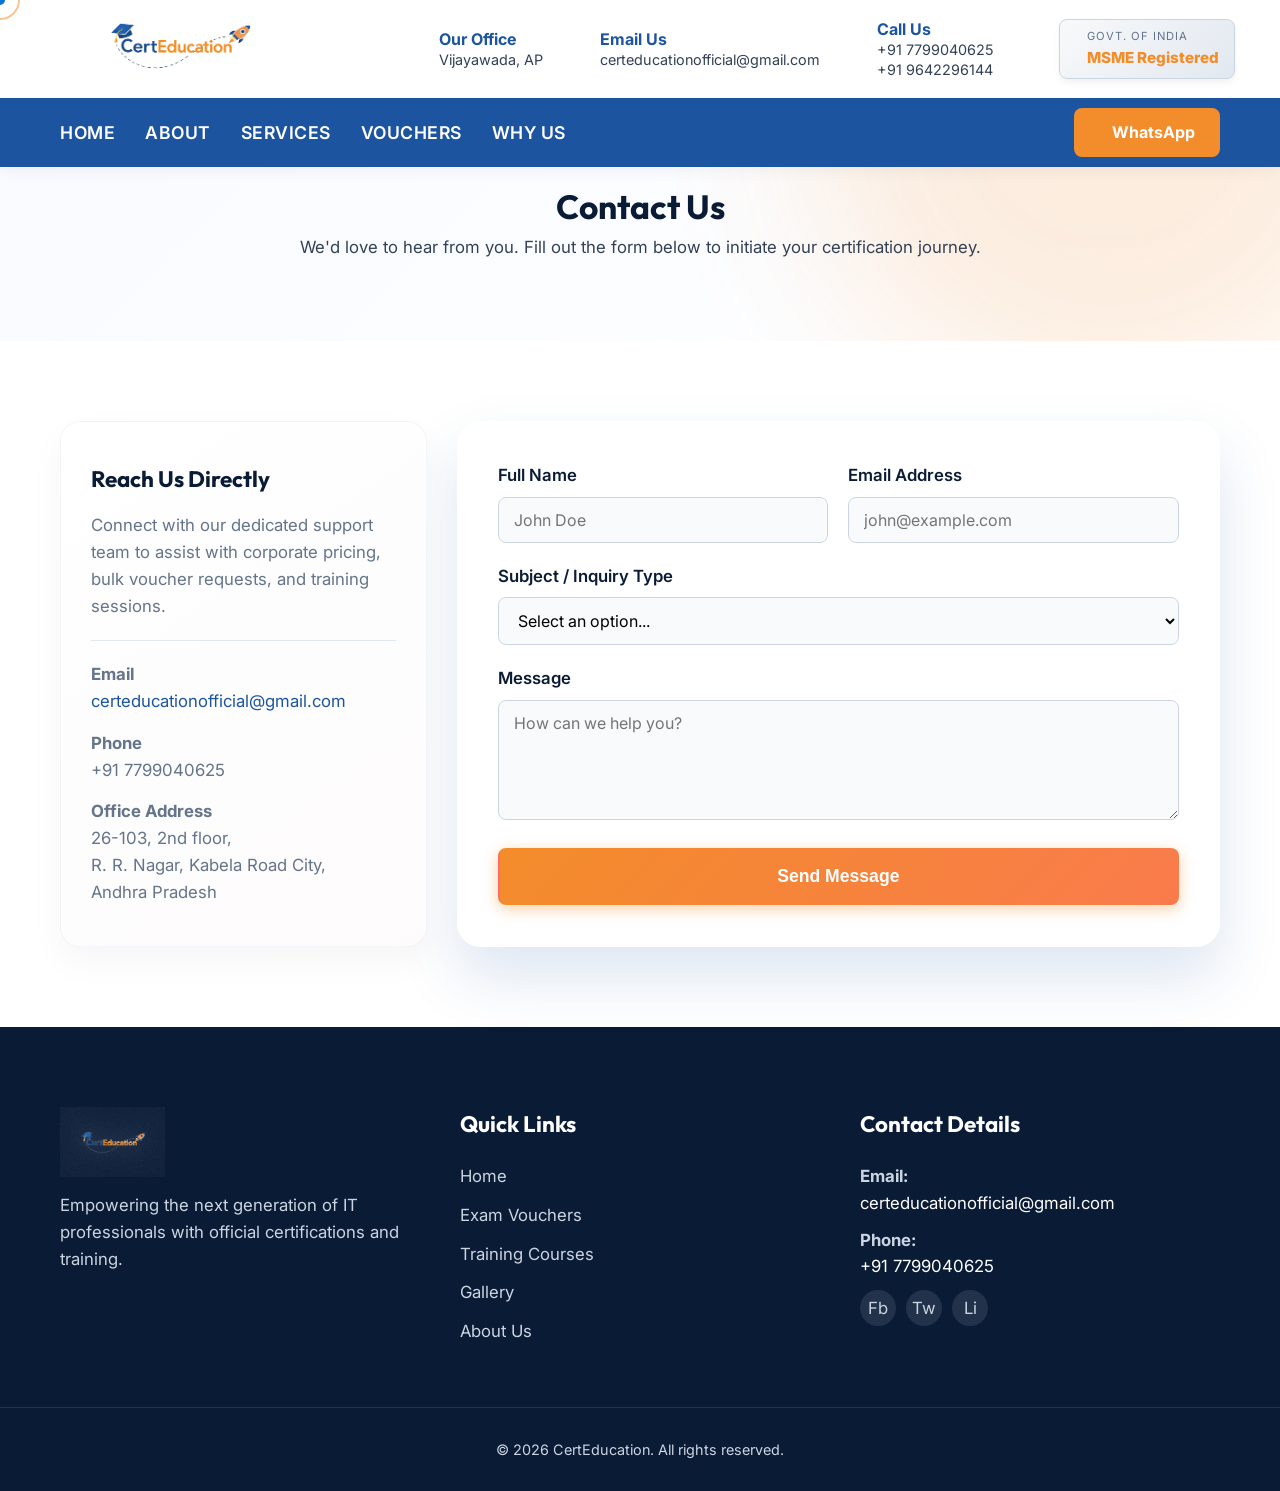
<file: contact.html>
<!DOCTYPE html>
<html lang="en">
<head>
    <meta charset="UTF-8">
    <meta name="viewport" content="width=device-width, initial-scale=1.0">
    <title>Contact Us | CERTEDUCATION</title>
    <link rel="preconnect" href="https://fonts.googleapis.com">
    <link rel="preconnect" href="https://fonts.gstatic.com" crossorigin>
    <link href="https://fonts.googleapis.com/css2?family=Inter:wght@300;400;600;800&family=Outfit:wght@400;700&display=swap" rel="stylesheet">
    <link rel="stylesheet" href="css/styles.css?v=4">
    <style>
        .form-group { margin-bottom: 20px; text-align: left; }
        .form-group label { display: block; margin-bottom: 8px; font-weight: 600; color: var(--dark-blue); }
        .form-control { width: 100%; padding: 12px 15px; border-radius: 8px; border: 1px solid #cbd5e1; background: #f8fafc; font-family: 'Inter', sans-serif; font-size: 1rem; }
        .form-control:focus { outline: none; border-color: var(--secondary-orange); box-shadow: 0 0 0 3px rgba(243, 140, 42, 0.2); }
        textarea.form-control { resize: vertical; min-height: 120px; }
    </style>
    <link rel="icon" type="image/png" href="assets/company_logo.png">
</head>
<body>
    <div class="preloader"><div class="loader-content"><span class="loader-circle"></span><h2>CERTEDUCATION</h2></div></div>
    <div class="scroll-progress"></div>
    <div class="cursor-dot"></div>
    <div class="cursor-outline"></div>

    <header class="main-header">
    <div class="top-bar container">
        <div class="top-bar-logo">
            <a href="index.html"><img src="assets/company_logo.png" alt="CertEducation Logo" class="brand-logo"></a>
        </div>
        <div class="top-bar-info">
            <div class="info-item">
                <i class="fas fa-map-marker-alt icon-orange"></i>
                <div class="info-text">
                    <strong>Our Office</strong>
                    <span>Vijayawada, AP</span>
                </div>
            </div>
            <div class="info-item">
                <i class="fas fa-envelope icon-orange"></i>
                <div class="info-text">
                    <strong>Email Us</strong>
                    <span>certeducationofficial@gmail.com</span>
                </div>
            </div>
            <div class="info-item">
                <i class="fas fa-phone-alt icon-orange"></i>
                <div class="info-text">
                    <strong>Call Us</strong>
                    <span>+91 7799040625<br>+91 9642296144</span>
                </div>
            </div>
            <div class="info-item msme-badge">
                <div class="msme-icon"><i class="fas fa-shield-alt"></i></div>
                <div class="msme-text">
                    <span class="msme-title">Govt. of India</span>
                    <span class="msme-bold">MSME Registered</span>
                </div>
            </div>
        </div>
    </div>
    <nav class="navbar theme-bg">
        <div class="container nav-content">
            <ul class="nav-links">
                <li><a href="index.html#home">Home</a></li>
                <li><a href="index.html#about">About</a></li>
                <li><a href="index.html#services">Services</a></li>
                <li><a href="vouchers.html">Vouchers</a></li>
                <li><a href="index.html#features">Why Us</a></li>
            </ul>
            <a href="https://wa.me/919642296144" class="btn whatsapp-nav-btn magnetic-btn" target="_blank">
                <i class="fab fa-whatsapp" style="font-size: 1.2rem; margin-right: 5px;"></i> WhatsApp
            </a>
            <div class="mobile-menu-btn">
                <span class="bar" style="background-color: var(--white);"></span>
                <span class="bar" style="background-color: var(--white);"></span>
                <span class="bar" style="background-color: var(--white);"></span>
            </div>
        </div>
    </nav>
</header>

    <!-- Page Header -->
    <div class="hero" style="padding: 180px 0 80px; min-height: auto;">
        <div class="hero-bg"><div class="blob blob-2"></div></div>
        <div class="container text-center position-relative fade-in-up">
            <h1>Contact Us</h1>
            <p>We'd love to hear from you. Fill out the form below to initiate your certification journey.</p>
        </div>
    </div>

    <section class="section">
        <div class="container">
            <div class="grid-3">
                <div class="feature-card tilt" style="grid-column: span 1;">
                    <h3>Reach Us Directly</h3>
                    <p style="margin-bottom: 20px;">Connect with our dedicated support team to assist with corporate pricing, bulk voucher requests, and training sessions.</p>
                    <hr style="border: none; border-top: 1px solid #e2e8f0; margin-bottom: 20px;">
                    <p><strong>Email</strong><br><a href="mailto:certeducationofficial@gmail.com" style="color: var(--primary-blue);">certeducationofficial@gmail.com</a></p>
                    <p style="margin-top: 15px;"><strong>Phone</strong><br>+91 7799040625</p>
                    <p style="margin-top: 15px;"><strong>Office Address</strong><br>26-103, 2nd floor, <br>R. R. Nagar, Kabela Road City,<br>Andhra Pradesh</p>
                </div>
                <div class="glass-card fade-in-up delay-1" style="grid-column: span 2; padding: 40px;">
                    <form onsubmit="event.preventDefault(); alert('Message sent successfully! Our team will get back to you shortly.');">
                        <div class="grid-3" style="grid-template-columns: 1fr 1fr; gap: 20px;">
                            <div class="form-group">
                                <label for="name">Full Name</label>
                                <input type="text" id="name" class="form-control" placeholder="John Doe" required>
                            </div>
                            <div class="form-group">
                                <label for="email">Email Address</label>
                                <input type="email" id="email" class="form-control" placeholder="john@example.com" required>
                            </div>
                        </div>
                        <div class="form-group">
                            <label for="subject">Subject / Inquiry Type</label>
                            <select id="subject" class="form-control" required>
                                <option value="">Select an option...</option>
                                <option value="Voucher Inquiry">Exam Voucher Inquiry</option>
                                <option value="Training Details">Training Course Details</option>
                                <option value="Corporate Partnership">Corporate Partnership</option>
                                <option value="Other">Other</option>
                            </select>
                        </div>
                        <div class="form-group">
                            <label for="message">Message</label>
                            <textarea id="message" class="form-control" placeholder="How can we help you?" required></textarea>
                        </div>
                        <button type="submit" class="btn btn-primary magnetic-btn btn-lg" style="width: 100%;">Send Message</button>
                    </form>
                </div>
            </div>
        </div>
    </section>

    <!-- Reuse footer -->
    <footer class="footer">
        <div class="container footer-grid-layout">
            <div class="footer-col">
                <a href="index.html" class="logo footer-logo"><img src="assets/company_logo.png" alt="Logo" class="brand-logo footer-brand-img"></a>
                <p style="margin-top: 15px;">Empowering the next generation of IT professionals with official certifications and training.</p>
            </div>
            <div class="footer-col">
                <h4>Quick Links</h4>
                <ul>
                    <li><a href="index.html">Home</a></li>
                    <li><a href="vouchers.html">Exam Vouchers</a></li>
                    <li><a href="training.html">Training Courses</a></li>
                    <li><a href="gallery.html">Gallery</a></li>
                    <li><a href="index.html#about">About Us</a></li>
                </ul>
            </div>
            <div class="footer-col" id="contact">
                <h4>Contact Details</h4>
                <p><strong>Email:</strong><br><a href="mailto:certeducationofficial@gmail.com" class="text-white">certeducationofficial@gmail.com</a></p>
                <p style="margin-top: 10px;"><strong>Phone:</strong><br><a href="tel:+917799040625" class="text-white">+91 7799040625</a></p>
                <div class="social-links mt-2">
                    <a href="#">Fb</a><a href="#">Tw</a><a href="#">Li</a>
                </div>
            </div>
        </div>
        <div class="footer-bottom text-center"><p>&copy; 2026 CertEducation. All rights reserved.</p></div>
    </footer>
    <script src="js/script.js?v=4"></script>
</body>
</html>
</file>
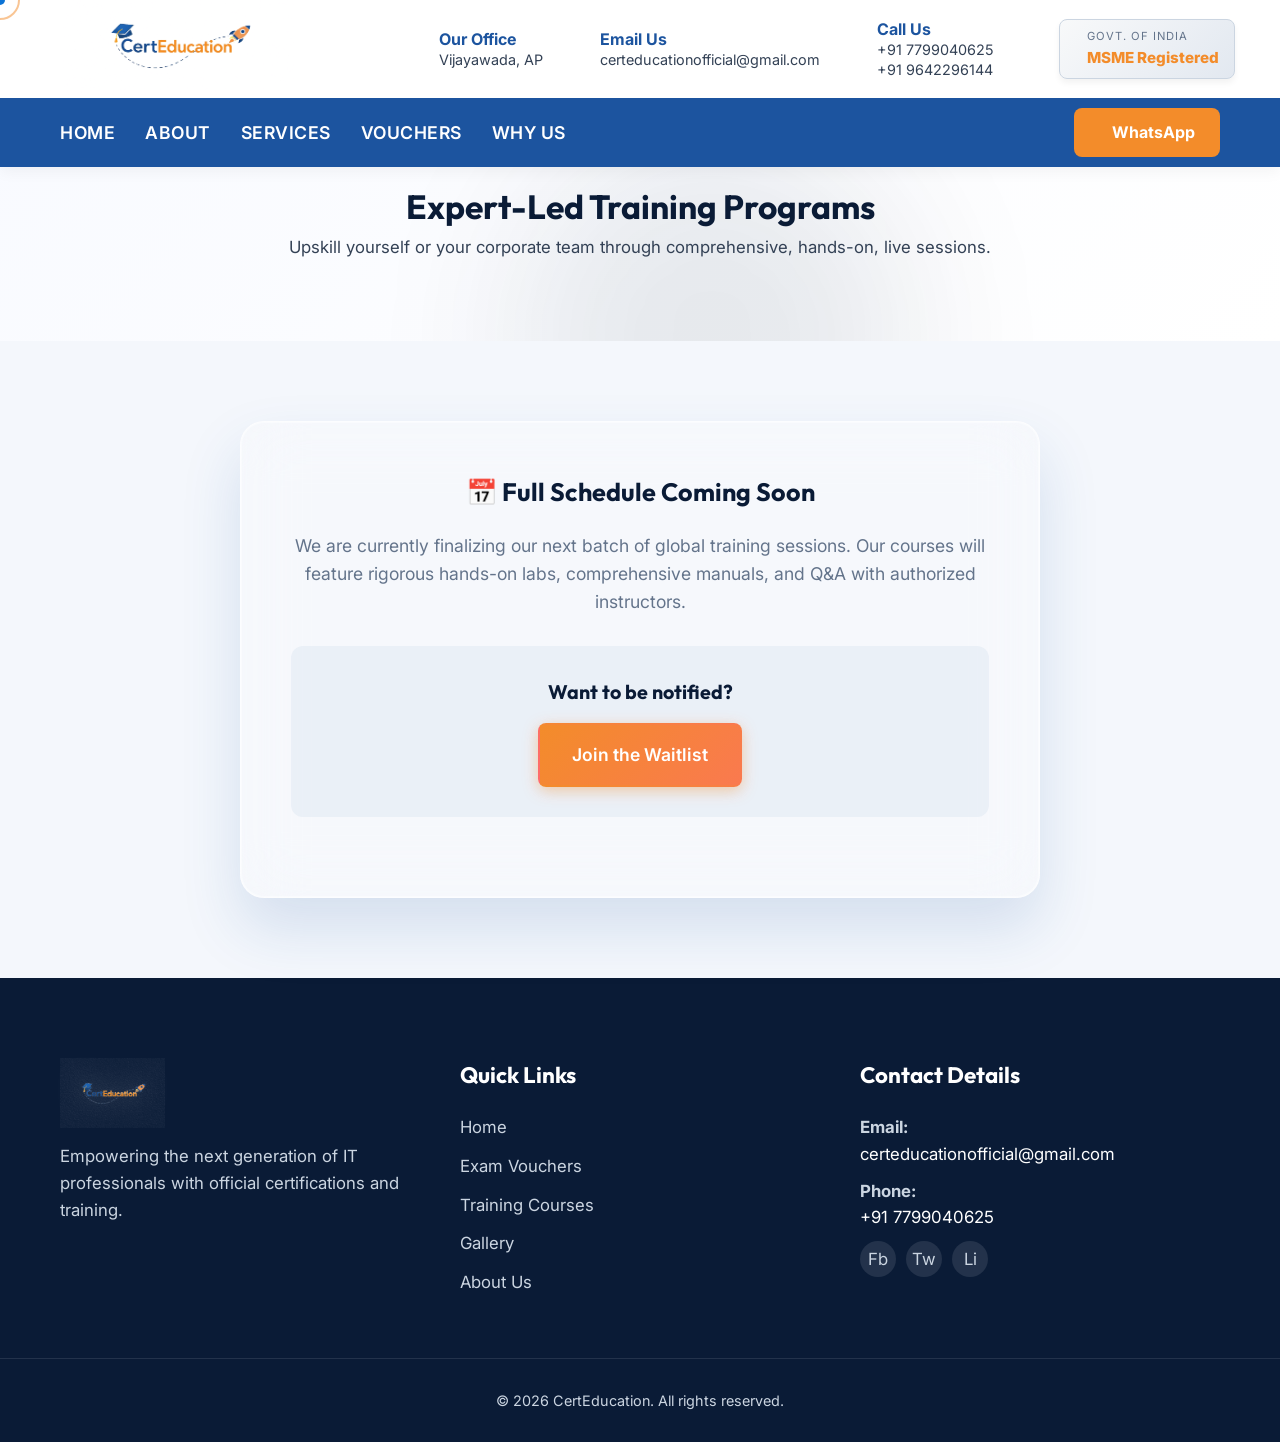
<file: training.html>
<!DOCTYPE html>
<html lang="en">
<head>
    <meta charset="UTF-8">
    <meta name="viewport" content="width=device-width, initial-scale=1.0">
    <title>Training Courses | CERTEDUCATION</title>
    <meta name="description" content="Explore our comprehensive IT training catalogs.">
    <link rel="preconnect" href="https://fonts.googleapis.com">
    <link rel="preconnect" href="https://fonts.gstatic.com" crossorigin>
    <link href="https://fonts.googleapis.com/css2?family=Inter:wght@300;400;600;800&family=Outfit:wght@400;700&display=swap" rel="stylesheet">
    <link rel="stylesheet" href="css/styles.css?v=4">
    <link rel="icon" type="image/png" href="assets/company_logo.png">
</head>
<body>
    <div class="preloader"><div class="loader-content"><span class="loader-circle"></span><h2>CERTEDUCATION</h2></div></div>
    <div class="scroll-progress"></div>
    <div class="cursor-dot"></div>
    <div class="cursor-outline"></div>

    <header class="main-header">
    <div class="top-bar container">
        <div class="top-bar-logo">
            <a href="index.html"><img src="assets/company_logo.png" alt="CertEducation Logo" class="brand-logo"></a>
        </div>
        <div class="top-bar-info">
            <div class="info-item">
                <i class="fas fa-map-marker-alt icon-orange"></i>
                <div class="info-text">
                    <strong>Our Office</strong>
                    <span>Vijayawada, AP</span>
                </div>
            </div>
            <div class="info-item">
                <i class="fas fa-envelope icon-orange"></i>
                <div class="info-text">
                    <strong>Email Us</strong>
                    <span>certeducationofficial@gmail.com</span>
                </div>
            </div>
            <div class="info-item">
                <i class="fas fa-phone-alt icon-orange"></i>
                <div class="info-text">
                    <strong>Call Us</strong>
                    <span>+91 7799040625<br>+91 9642296144</span>
                </div>
            </div>
            <div class="info-item msme-badge">
                <div class="msme-icon"><i class="fas fa-shield-alt"></i></div>
                <div class="msme-text">
                    <span class="msme-title">Govt. of India</span>
                    <span class="msme-bold">MSME Registered</span>
                </div>
            </div>
        </div>
    </div>
    <nav class="navbar theme-bg">
        <div class="container nav-content">
            <ul class="nav-links">
                <li><a href="index.html#home">Home</a></li>
                <li><a href="index.html#about">About</a></li>
                <li><a href="index.html#services">Services</a></li>
                <li><a href="vouchers.html">Vouchers</a></li>
                <li><a href="index.html#features">Why Us</a></li>
            </ul>
            <a href="https://wa.me/919642296144" class="btn whatsapp-nav-btn magnetic-btn" target="_blank">
                <i class="fab fa-whatsapp" style="font-size: 1.2rem; margin-right: 5px;"></i> WhatsApp
            </a>
            <div class="mobile-menu-btn">
                <span class="bar" style="background-color: var(--white);"></span>
                <span class="bar" style="background-color: var(--white);"></span>
                <span class="bar" style="background-color: var(--white);"></span>
            </div>
        </div>
    </nav>
</header>

    <!-- Page Header -->
    <div class="hero" style="padding: 180px 0 80px; min-height: auto;">
        <div class="hero-bg">
            <div class="blob blob-3"></div>
        </div>
        <div class="container text-center position-relative fade-in-up">
            <h1>Expert-Led Training Programs</h1>
            <p>Upskill yourself or your corporate team through comprehensive, hands-on, live sessions.</p>
        </div>
    </div>

    <section class="section bg-light">
        <div class="container text-center">
            <div class="glass-card fade-in-up" style="max-width: 800px; margin: 0 auto; padding: 50px;">
                <h2 style="margin-bottom: 20px;">📅 Full Schedule Coming Soon</h2>
                <p style="font-size: 1.1rem; color: var(--text-muted); margin-bottom: 30px;">We are currently finalizing our next batch of global training sessions. Our courses will feature rigorous hands-on labs, comprehensive manuals, and Q&A with authorized instructors.</p>
                <div style="background: rgba(28, 84, 159, 0.05); padding: 30px; border-radius: 12px; margin-bottom: 30px;">
                    <h3 style="margin-bottom: 15px;">Want to be notified?</h3>
                    <a href="contact.html" class="btn btn-primary magnetic-btn btn-lg">Join the Waitlist</a>
                </div>
            </div>
        </div>
    </section>

    <!-- Reuse footer -->
    <footer class="footer">
        <div class="container footer-grid-layout">
            <div class="footer-col">
                <a href="index.html" class="logo footer-logo"><img src="assets/company_logo.png" alt="Logo" class="brand-logo footer-brand-img"></a>
                <p style="margin-top: 15px;">Empowering the next generation of IT professionals with official certifications and training.</p>
            </div>
            <div class="footer-col">
                <h4>Quick Links</h4>
                <ul>
                    <li><a href="index.html">Home</a></li>
                    <li><a href="vouchers.html">Exam Vouchers</a></li>
                    <li><a href="training.html">Training Courses</a></li>
                    <li><a href="gallery.html">Gallery</a></li>
                    <li><a href="index.html#about">About Us</a></li>
                </ul>
            </div>
            <div class="footer-col" id="contact">
                <h4>Contact Details</h4>
                <p><strong>Email:</strong><br><a href="mailto:certeducationofficial@gmail.com" class="text-white">certeducationofficial@gmail.com</a></p>
                <p style="margin-top: 10px;"><strong>Phone:</strong><br><a href="tel:+917799040625" class="text-white">+91 7799040625</a></p>
                <div class="social-links mt-2">
                    <a href="#">Fb</a><a href="#">Tw</a><a href="#">Li</a>
                </div>
            </div>
        </div>
        <div class="footer-bottom text-center"><p>&copy; 2026 CertEducation. All rights reserved.</p></div>
    </footer>
    <script src="js/script.js?v=4"></script>
</body>
</html>
</file>
<file: css/styles.css>
:root {
    /* Colors inspired by the user's logo */
    --primary-blue: #1C549F;
    /* Deep tech blue */
    --secondary-orange: #F38C2A;
    /* Vibrant orange */
    --dark-blue: #0A1B36;
    /* Very dark blue for text and backgrounds */
    --light-bg: #F4F7FC;
    /* Soft light background */
    --white: #FFFFFF;
    --text-main: #334155;
    --text-muted: #64748b;
    --transition-speed: 0.3s;
}

* {
    margin: 0;
    padding: 0;
    box-sizing: border-box;
    cursor: none !important;
    /* Make sure the default cursor is entirely hidden */
}

html {
    scroll-behavior: smooth;
}

body {
    font-family: 'Inter', sans-serif;
    color: var(--text-main);
    background-color: var(--white);
    line-height: 1.6;
    font-size: 1.05rem;
    overflow-x: hidden;
}

h1,
h2,
h3,
h4,
h5,
h6 {
    font-family: 'Outfit', sans-serif;
    color: var(--dark-blue);
    font-weight: 700;
}

a {
    text-decoration: none;
    color: inherit;
    transition: color var(--transition-speed);
}

ul {
    list-style: none;
}

.container {
    max-width: 1200px;
    margin: 0 auto;
    padding: 0 20px;
}

.text-center {
    text-align: center;
}

.text-white {
    color: var(--white);
}

.text-white h2,
.text-white p {
    color: var(--white);
}

.mt-2 {
    margin-top: 10px;
}

.mt-4 {
    margin-top: 30px;
}

.section {
    padding: 80px 0;
}

.bg-light {
    background-color: var(--light-bg);
}

/* Buttons */
.btn {
    display: inline-block;
    padding: 12px 24px;
    border-radius: 8px;
    font-weight: 600;
    cursor: pointer;
    transition: all var(--transition-speed) ease;
    border: 2px solid transparent;
}

.btn-primary {
    background: linear-gradient(135deg, var(--secondary-orange), #ff6b6b);
    color: var(--white);
    background-size: 200% auto;
    box-shadow: 0 4px 15px rgba(243, 140, 42, 0.4);
}

.btn-primary:hover {
    background-position: right center;
    transform: translateY(-3px);
    box-shadow: 0 8px 25px rgba(243, 140, 42, 0.6);
}

.btn-secondary {
    background-color: var(--white);
    color: var(--primary-blue);
    border-color: var(--white);
}

.btn-secondary:hover {
    background-color: #f1f5f9;
    transform: translateY(-2px);
}

.btn-outline {
    background-color: transparent;
    color: var(--primary-blue);
    border-color: var(--primary-blue);
}

.btn-outline:hover {
    background-color: var(--primary-blue);
    color: var(--white);
}

.btn-lg {
    padding: 16px 32px;
    font-size: 1.1rem;
}

/* Preloader */
.preloader {
    position: fixed;
    top: 0;
    left: 0;
    right: 0;
    bottom: 0;
    background: var(--dark-blue);
    z-index: 99999;
    display: flex;
    justify-content: center;
    align-items: center;
    transition: opacity 0.8s ease, visibility 0.8s ease;
}

.preloader.hidden {
    opacity: 0;
    visibility: hidden;
}

.loader-content {
    text-align: center;
    position: relative;
}

.loader-circle {
    display: block;
    width: 60px;
    height: 60px;
    border: 4px solid rgba(255, 255, 255, 0.1);
    border-top: 4px solid var(--secondary-orange);
    border-radius: 50%;
    margin: 0 auto 20px;
    animation: spin 1s linear infinite;
}

.loader-content h2 {
    color: var(--white);
    letter-spacing: 3px;
    font-size: 1.2rem;
    animation: pulseText 2s ease-in-out infinite;
}

@keyframes spin {
    100% {
        transform: rotate(360deg);
    }
}

@keyframes pulseText {

    0%,
    100% {
        opacity: 0.5;
    }

    50% {
        opacity: 1;
    }
}

/* Scroll Progress */
.scroll-progress {
    position: fixed;
    top: 0;
    left: 0;
    height: 4px;
    background: linear-gradient(to right, #4facfe 0%, #00f2fe 100%);
    width: 0%;
    z-index: 10000;
    transition: width 0.1s;
}

/* Navbar */
.navbar {
    position: fixed;
    top: 0;
    width: 100%;
    background: rgba(255, 255, 255, 0.95);
    backdrop-filter: blur(10px);
    z-index: 1000;
    padding: 20px 0;
    box-shadow: 0 2px 10px rgba(0, 0, 0, 0.05);
    transition: padding 0.3s ease, background 0.3s ease;
}

.navbar.scrolled {
    padding: 12px 0;
    background: rgba(255, 255, 255, 0.98);
}

.nav-content {
    display: flex;
    justify-content: space-between;
    align-items: center;
}

.logo {
    font-family: 'Outfit', sans-serif;
    font-size: 1.5rem;
    font-weight: 800;
    display: flex;
    align-items: center;
}

.brand-logo {
    height: 70px;
    width: auto;
    object-fit: contain;
    mix-blend-mode: normal;
    transition: height 0.3s ease, transform 0.3s ease;
}

.navbar.scrolled .brand-logo {
    height: 55px;
}

.brand-logo:hover {
    transform: scale(1.05);
}

.footer-brand-img {
    background-color: transparent;
    padding: 0;
    border-radius: 0;
    height: 70px;
    filter: drop-shadow(0px 0px 12px rgba(255, 255, 255, 0.35));
}

.nav-links {
    display: flex;
    gap: 30px;
}

.nav-links a {
    font-size: 1.1rem;
    font-weight: 600;
    text-transform: uppercase;
    letter-spacing: 0.5px;
    color: var(--text-main);
    position: relative;
}

.nav-links a::after {
    content: '';
    position: absolute;
    bottom: -5px;
    left: 0;
    width: 0;
    height: 2px;
    background-color: var(--secondary-orange);
    transition: width 0.3s ease;
}

.nav-links a:hover::after {
    width: 100%;
}

.nav-links a:hover {
    color: var(--primary-blue);
}

.mobile-menu-btn {
    display: none;
    cursor: pointer;
}

.mobile-menu-btn .bar {
    width: 25px;
    height: 3px;
    background-color: var(--primary-blue);
    margin: 5px 0;
    transition: 0.4s;
    display: block;
}

/* Hero Section */
.hero {
    position: relative;
    padding: 160px 0 100px;
    overflow: hidden;
    background: linear-gradient(135deg, #f8faff, #ffffff);
}

.hero-bg {
    position: absolute;
    top: 0;
    left: 0;
    width: 100%;
    height: 100%;
    overflow: hidden;
    z-index: 0;
}

.blob {
    position: absolute;
    filter: blur(80px);
    z-index: -1;
    opacity: 0.6;
    animation: drift 10s infinite alternate ease-in-out;
}

.blob-1 {
    top: -10%;
    left: -10%;
    width: 500px;
    height: 500px;
    background: rgba(28, 84, 159, 0.3);
    border-radius: 50%;
}

.blob-2 {
    bottom: -20%;
    right: -10%;
    width: 600px;
    height: 600px;
    background: rgba(243, 140, 42, 0.25);
    border-radius: 50%;
    animation-delay: -5s;
}

.blob-3 {
    top: 40%;
    left: 40%;
    width: 400px;
    height: 400px;
    background: rgba(10, 27, 54, 0.15);
    border-radius: 50%;
    animation-duration: 15s;
}

@keyframes drift {
    0% {
        transform: translate(0, 0) scale(1);
    }

    100% {
        transform: translate(50px, 50px) scale(1.1);
    }
}

.hero-content {
    position: relative;
    z-index: 1;
    display: grid;
    grid-template-columns: 1fr 1fr;
    gap: 50px;
    align-items: center;
}

.hero-text h1 {
    font-size: 4.2rem;
    line-height: 1.2;
    margin-bottom: 20px;
    color: var(--primary-blue);
}

.hero-text p {
    font-size: 1.1rem;
    color: var(--text-muted);
    margin-bottom: 30px;
}

.hero-buttons {
    display: flex;
    gap: 15px;
}

.glass-card {
    background: rgba(255, 255, 255, 0.2);
    backdrop-filter: blur(30px);
    -webkit-backdrop-filter: blur(30px);
    border-radius: 24px;
    border: 1px solid rgba(255, 255, 255, 0.6);
    padding: 16px;
    box-shadow: 0 30px 60px rgba(28, 84, 159, 0.15), inset 0 0 0 1px rgba(255, 255, 255, 0.4);
    transition: transform 0.5s cubic-bezier(0.175, 0.885, 0.32, 1.275);
    position: relative;
    overflow: hidden;
}

.glass-card::before {
    content: '';
    position: absolute;
    top: 0;
    left: -150%;
    width: 50%;
    height: 100%;
    background: linear-gradient(to right, rgba(255, 255, 255, 0) 0%, rgba(255, 255, 255, 0.4) 50%, rgba(255, 255, 255, 0) 100%);
    transform: skewX(-25deg);
    transition: 0.75s;
}

.glass-card:hover {
    transform: translateY(-10px) scale(1.02);
}

.glass-card:hover::before {
    left: 150%;
}

.glass-card img {
    width: 100%;
    border-radius: 12px;
    display: block;
}

/* Common Section Styles */
.section-title {
    margin-bottom: 50px;
}

.section-title h2 {
    font-size: 2.5rem;
    margin-bottom: 10px;
}

.section-title p {
    color: var(--text-muted);
    font-size: 1.1rem;
}

/* Grid Layouts */
.grid-3 {
    display: grid;
    grid-template-columns: repeat(3, 1fr);
    gap: 30px;
}

.footer-grid-layout {
    display: grid;
    grid-template-columns: repeat(auto-fit, minmax(220px, 1fr));
    gap: 40px;
}

/* Cards */
.image-card {
    padding: 0 !important;
}

.image-card .card-banner {
    width: 100%;
    height: 180px;
    object-fit: cover;
    display: block;
}

.image-card .card-content {
    padding: 30px;
}

.feature-card {
    background: linear-gradient(145deg, #ffffff, #fdfbfb);
    padding: 40px 30px;
    border-radius: 20px;
    box-shadow: 0 15px 35px rgba(0, 0, 0, 0.04), inset 0 0 0 1px rgba(255, 255, 255, 0.5);
    border: 1px solid rgba(28, 84, 159, 0.05);
    transition: all 0.4s cubic-bezier(0.175, 0.885, 0.32, 1.275);
    position: relative;
    overflow: hidden;
    z-index: 1;
}

.feature-card::after {
    content: '';
    position: absolute;
    bottom: 0;
    left: 0;
    width: 100%;
    height: 4px;
    background: linear-gradient(90deg, var(--primary-blue), var(--secondary-orange));
    transform: scaleX(0);
    transform-origin: left;
    transition: transform 0.4s ease;
    z-index: -1;
}

.hover-lift:hover {
    transform: translateY(-12px);
    box-shadow: 0 25px 45px rgba(28, 84, 159, 0.12);
}

.hover-lift:hover::after {
    transform: scaleX(1);
}

.icon-box {
    font-size: 2.5rem;
    margin-bottom: 20px;
    display: inline-flex;
    align-items: center;
    justify-content: center;
    width: 70px;
    height: 70px;
    color: var(--secondary-orange);
    background: var(--light-bg);
    border-radius: 12px;
}

.feature-card h3 {
    margin-bottom: 15px;
    font-size: 1.4rem;
}

.feature-card p {
    color: var(--text-muted);
}

/* Images & Rounding */
.rounded-image {
    width: 100%;
    border-radius: 20px;
    display: block;
    object-fit: cover;
}

.shadow-lg {
    box-shadow: 0 15px 35px rgba(28, 84, 159, 0.15);
}

.hover-scale {
    transition: transform 0.5s ease;
}

.hover-scale:hover {
    transform: scale(1.02);
}

/* Certifications Layout */
.cert-grid {
    display: grid;
    grid-template-columns: 1fr 1.5fr;
    gap: 50px;
    align-items: flex-start;
}

.cert-image-container {
    position: sticky;
    top: 100px;
    background: var(--white);
    padding: 20px;
    border-radius: 20px;
    box-shadow: 0 10px 30px rgba(28, 84, 159, 0.05);
}

.cert-list {
    display: flex;
    flex-direction: column;
    gap: 25px;
}

.cert-item {
    background: var(--white);
    padding: 25px;
    border-radius: 12px;
    box-shadow: 0 5px 15px rgba(0, 0, 0, 0.03);
    border-left: 4px solid var(--secondary-orange);
    transition: transform 0.3s ease;
}

.cert-item:hover {
    transform: translateX(10px);
    border-left-color: var(--primary-blue);
}

.cert-item h4 {
    font-size: 1.2rem;
    margin-bottom: 8px;
}

.cert-item p {
    font-size: 0.95rem;
    color: var(--text-muted);
}

.cert-item ul {
    list-style-type: none;
    margin-top: 12px;
}

.cert-item li {
    font-size: 0.95rem;
    color: var(--text-muted);
    position: relative;
    padding-left: 20px;
    margin-bottom: 6px;
}

.cert-item li:last-child {
    margin-bottom: 0;
}

.cert-item li::before {
    content: '•';
    position: absolute;
    left: 0;
    color: var(--secondary-orange);
    font-weight: 800;
    font-family: Arial, sans-serif;
    /* For consistent bullet rendering */
}

.slogan-text {
    font-size: 1.25rem;
    font-weight: 600;
    color: var(--primary-blue);
    margin-top: 10px;
}

/* Stats Section */
.stats-section {
    padding: 60px 0;
    background: var(--dark-blue);
    position: relative;
    overflow: hidden;
}

.stats-grid {
    display: grid;
    grid-template-columns: repeat(3, 1fr);
    gap: 30px;
    text-align: center;
}

.stat-card {
    padding: 30px;
    background: rgba(255, 255, 255, 0.05);
    border-radius: 16px;
    backdrop-filter: blur(10px);
    border: 1px solid rgba(255, 255, 255, 0.1);
    color: var(--white);
    transition: transform 0.3s ease, background 0.3s ease;
}

.stat-card:hover {
    transform: translateY(-5px);
    background: rgba(255, 255, 255, 0.1);
}

.stat-icon {
    font-size: 2.5rem;
    margin-bottom: 15px;
}

.stat-number {
    font-family: 'Outfit', sans-serif;
    font-size: 3.5rem;
    font-weight: 800;
    line-height: 1;
    margin-bottom: 10px;
    background: linear-gradient(to right, #4facfe 0%, #00f2fe 100%);
    -webkit-background-clip: text;
    background-clip: text;
    -webkit-text-fill-color: transparent;
}

.stat-label {
    font-size: 1.1rem;
    color: #cbd5e1;
    font-weight: 500;
    letter-spacing: 1px;
    text-transform: uppercase;
}

/* Testimonials */
.testimonial-grid {
    display: grid;
    grid-template-columns: repeat(2, 1fr);
    gap: 40px;
}

.testimonial-card {
    background: var(--white);
    padding: 40px;
    border-radius: 20px;
    box-shadow: 0 15px 35px rgba(0, 0, 0, 0.05);
    position: relative;
    z-index: 1;
    overflow: hidden;
    transition: transform 0.4s ease;
}

.testimonial-card:hover {
    transform: translateY(-10px);
}

.testimonial-card::before {
    content: '';
    position: absolute;
    top: 0;
    left: 0;
    width: 100%;
    height: 5px;
    background: linear-gradient(90deg, var(--primary-blue), var(--secondary-orange));
}

.quote-icon {
    font-size: 4rem;
    color: rgba(28, 84, 159, 0.1);
    position: absolute;
    top: 10px;
    right: 30px;
    font-family: serif;
    line-height: 1;
}

.review {
    font-size: 1.1rem;
    font-style: italic;
    margin-bottom: 30px;
    color: var(--text-main);
}

.student-info {
    display: flex;
    align-items: center;
    gap: 15px;
}

.student-img {
    width: 60px;
    height: 60px;
    border-radius: 50%;
    object-fit: cover;
    border: 3px solid var(--light-bg);
}

/* About Section */
.about-content {
    display: grid;
    grid-template-columns: 1fr 1fr;
    gap: 60px;
    align-items: center;
}

.about-text h2 {
    font-size: 2.5rem;
    margin-bottom: 25px;
}

.about-text p {
    margin-bottom: 20px;
    color: var(--text-muted);
    font-size: 1.05rem;
}

/* CTA Overlay */
.cta {
    background: linear-gradient(135deg, var(--primary-blue), var(--dark-blue));
    padding: 100px 0;
    position: relative;
    overflow: hidden;
}

/* Gallery Section */
.gallery-grid {
    display: grid;
    grid-template-columns: repeat(auto-fill, minmax(320px, 1fr));
    gap: 30px;
    padding: 20px 0;
}

.gallery-item {
    position: relative;
    border-radius: 20px;
    overflow: hidden;
    cursor: pointer;
    box-shadow: 0 15px 35px rgba(0, 0, 0, 0.06);
}

.gallery-item img {
    width: 100%;
    height: 280px;
    object-fit: cover;
    transition: transform 0.6s cubic-bezier(0.25, 0.46, 0.45, 0.94);
    display: block;
}

.gallery-overlay {
    position: absolute;
    inset: 0;
    background: linear-gradient(to top, rgba(10, 27, 54, 0.95) 0%, rgba(10, 27, 54, 0.4) 50%, transparent 100%);
    opacity: 0;
    transition: opacity 0.4s ease;
    display: flex;
    flex-direction: column;
    justify-content: flex-end;
    padding: 30px;
    color: white;
}

.gallery-item:hover img {
    transform: scale(1.1);
}

.gallery-item:hover .gallery-overlay {
    opacity: 1;
}

.gallery-overlay h4 {
    color: var(--white);
    margin-bottom: 8px;
    font-size: 1.4rem;
    transform: translateY(15px);
    transition: transform 0.4s ease;
}

.gallery-overlay p {
    font-size: 0.95rem;
    color: #cbd5e1;
    transform: translateY(15px);
    transition: transform 0.4s ease 0.1s;
}

.gallery-item:hover .gallery-overlay h4,
.gallery-item:hover .gallery-overlay p {
    transform: translateY(0);
}

/* Footer */
.footer {
    background-color: var(--dark-blue);
    color: #cbd5e1;
    padding: 80px 0 30px;
    font-size: 1.05rem;
}

.footer h4 {
    color: var(--white);
    margin-bottom: 20px;
    font-size: 1.4rem;
}

.footer ul {
    list-style: none;
}

.footer ul li {
    margin-bottom: 12px;
}

.footer ul li a:hover {
    color: var(--secondary-orange);
}

.footer-logo .logo-edu {
    color: var(--white);
}

.social-links a {
    display: inline-block;
    width: 36px;
    height: 36px;
    line-height: 36px;
    text-align: center;
    background: rgba(255, 255, 255, 0.1);
    border-radius: 50%;
    margin-right: 10px;
    transition: background 0.3s ease;
}

.social-links a:hover {
    background: var(--secondary-orange);
    color: var(--white);
}

.footer-bottom {
    border-top: 1px solid rgba(255, 255, 255, 0.1);
    padding-top: 30px;
    margin-top: 50px;
    font-size: 0.9rem;
}

/* Animations */
.fade-in-up {
    opacity: 0;
    transform: translateY(30px);
    animation: fadeInUp 0.8s forwards;
}

.delay-1 {
    animation-delay: 0.2s;
}

.delay-2 {
    animation-delay: 0.4s;
}

.delay-3 {
    animation-delay: 0.6s;
}

/* Custom Cursor */
.cursor-dot {
    width: 10px;
    height: 10px;
    background-color: var(--secondary-orange);
    border-radius: 50%;
    position: fixed;
    top: 0;
    left: 0;
    transform: translate(-50%, -50%);
    pointer-events: none;
    z-index: 100000;
    transition: width 0.2s cubic-bezier(0.18, 0.89, 0.32, 1.28), height 0.2s cubic-bezier(0.18, 0.89, 0.32, 1.28), background-color 0.2s;
    mix-blend-mode: difference;
}

.cursor-outline {
    width: 40px;
    height: 40px;
    border: 2px solid rgba(243, 140, 42, 0.5);
    border-radius: 50%;
    position: fixed;
    top: 0;
    left: 0;
    transform: translate(-50%, -50%);
    pointer-events: none;
    z-index: 99999;
    transition: width 0.3s cubic-bezier(0.18, 0.89, 0.32, 1.28), height 0.3s cubic-bezier(0.18, 0.89, 0.32, 1.28), border-color 0.3s;
}

.cursor-dot.hover {
    width: 12px;
    height: 12px;
    background-color: var(--primary-blue);
}

.cursor-outline.hover {
    width: 60px;
    height: 60px;
    border-color: rgba(28, 84, 159, 0.5);
    background-color: rgba(28, 84, 159, 0.1);
}

@keyframes fadeInUp {
    to {
        opacity: 1;
        transform: translateY(0);
    }
}

/* Contact Form Grid Styling */
.glass-form-container {
    max-width: 800px;
    margin: 0 auto;
    text-align: left;
    background: rgba(255, 255, 255, 0.1);
    padding: 40px;
    border-radius: 20px;
    backdrop-filter: blur(15px);
    border: 1px solid rgba(255, 255, 255, 0.2);
    box-shadow: 0 15px 35px rgba(0, 0, 0, 0.1);
}

.contact-grid-form {
    display: grid;
    grid-template-columns: 1fr 1fr;
    gap: 20px;
}

.contact-grid-form .form-group {
    margin-bottom: 0;
}

.contact-grid-form label {
    display: block;
    margin-bottom: 8px;
    font-weight: 500;
    color: #fff;
    font-size: 0.95rem;
}

.contact-grid-form input,
.contact-grid-form select {
    width: 100%;
    padding: 14px;
    border-radius: 10px;
    border: none;
    font-family: inherit;
    background: rgba(255, 255, 255, 0.95);
    color: #333;
    font-size: 1rem;
    transition: box-shadow 0.3s ease;
}

.contact-grid-form input:focus,
.contact-grid-form select:focus {
    outline: none;
    box-shadow: 0 0 0 3px rgba(243, 140, 42, 0.5);
}

.contact-grid-form .submit-btn {
    grid-column: 1 / -1;
    padding: 16px;
    font-size: 1.15rem;
    font-weight: 700;
    margin-top: 10px;
}

.form-message {
    grid-column: 1 / -1;
    margin-top: 15px;
    display: none;
    text-align: center;
    color: #25d366;
    /* Success green */
    font-weight: 600;
}

/* Responsive Form */
@media (max-width: 768px) {
    .contact-grid-form {
        grid-template-columns: 1fr;
    }

    .glass-form-container {
        padding: 25px;
    }
}

/* Responsive Design */
@media (max-width: 992px) {

    .hero-content,
    .cert-grid,
    .about-content {
        grid-template-columns: 1fr;
        text-align: center;
    }

    .hero-text {
        margin-bottom: 40px;
    }

    .hero-text h1 {
        font-size: 2.8rem;
    }

    .hero-buttons {
        justify-content: center;
    }

    .grid-3 {
        grid-template-columns: repeat(2, 1fr);
    }

    .grid-4 {
        grid-template-columns: repeat(2, 1fr);
    }

    .cert-item {
        text-align: left;
    }
}

@media (max-width: 768px) {
    .nav-links {
        position: absolute;
        top: 100%;
        left: 0;
        width: 100%;
        background: rgba(255, 255, 255, 0.98);
        flex-direction: column;
        padding: 30px;
        gap: 20px;
        box-shadow: 0 10px 20px rgba(0, 0, 0, 0.1);
        transform: translateY(-150%);
        transition: transform 0.4s ease;
        z-index: -1;
        opacity: 0;
    }

    .nav-links.active {
        transform: translateY(0);
        opacity: 1;
    }

    .navbar .btn {
        display: none;
    }

    .mobile-menu-btn {
        display: block;
        z-index: 1001;
    }

    .mobile-menu-btn.active .bar:nth-child(1) {
        transform: translateY(8px) rotate(45deg);
    }

    .mobile-menu-btn.active .bar:nth-child(2) {
        opacity: 0;
    }

    .mobile-menu-btn.active .bar:nth-child(3) {
        transform: translateY(-8px) rotate(-45deg);
    }

    .grid-3 {
        grid-template-columns: 1fr;
    }

    .grid-4 {
        grid-template-columns: 1fr;
        gap: 40px;
    }

    .stats-grid {
        grid-template-columns: 1fr;
    }

    .testimonial-grid {
        grid-template-columns: 1fr;
    }

    .hero {
        padding: 120px 0 60px;
    }
}

/* Full-Width Hero Banner */
.hero-banner {
    position: relative;
    width: 100%;
    min-height: 90vh; /* Creates a massive, immersive backdrop */
    display: flex;
    align-items: center;
    justify-content: center;
    text-align: center;
    background: url("../assets/hero_banner_v1.png") no-repeat center center/cover;
    padding-top: 80px; /* Offset for fixed nav */
}

.hero-banner::before {
    content: "";
    position: absolute;
    top: 0; left: 0; right: 0; bottom: 0;
    background: rgba(10, 27, 54, 0.70); /* Deep dark blue overlay for text readability */
    z-index: 1;
}

.hero-banner .hero-content {
    position: relative;
    z-index: 2;
    max-width: 900px;
    padding: 20px;
    display: block !important;
}

.hero-banner .hero-content h1 {
    color: var(--white);
    font-size: 3.8rem;
    text-shadow: 0 4px 20px rgba(0,0,0,0.5);
}

.hero-banner .hero-content p {
    color: rgba(255, 255, 255, 0.95);
    font-size: 1.35rem;
    text-shadow: 0 2px 10px rgba(0,0,0,0.5);
}

/* Premium Vector Card Styling */
.image-card {
    background: linear-gradient(145deg, #ffffff, #f0f4f8);
    border-radius: 16px;
    overflow: hidden;
    box-shadow: 0 10px 30px rgba(10, 27, 54, 0.08);
    border: 1px solid rgba(28, 84, 159, 0.05);
    display: flex;
    flex-direction: column;
    height: 100%;
    transition: transform 0.4s cubic-bezier(0.175, 0.885, 0.32, 1.275), box-shadow 0.4s ease;
}

.card-banner {
    width: 100%;
    height: 220px;
    object-fit: cover;
    border-bottom: 3px solid var(--secondary-orange);
    transition: transform 0.6s ease;
}

.image-card .card-content {
    padding: 25px;
    flex-grow: 1;
    display: flex;
    flex-direction: column;
    justify-content: flex-start;
    background: #fff;
}

.image-card:hover .card-banner {
    transform: scale(1.05);
}

.hover-lift:hover {
    transform: translateY(-12px);
    box-shadow: 0 20px 40px rgba(28, 84, 159, 0.15);
}

/* Premium Navbar Sizing */
.brand-logo {
    max-height: 80px !important; /* Forces the clean logo to be much larger and legible */
    width: auto;
    object-fit: contain;
    transition: transform 0.3s ease;
}

.brand-logo:hover {
    transform: scale(1.05); /* Slight bounce on logo hover */
}

/* Two-Tier Header Layout */
.main-header {
    position: fixed;
    top: 0;
    width: 100%;
    z-index: 1000;
    background: #fff;
    box-shadow: 0 4px 15px rgba(0, 0, 0, 0.05);
}

.top-bar {
    display: flex;
    justify-content: space-between;
    align-items: center;
    padding: 10px 20px;
    background: #fff;
}

/* Force the top bar to expand wider than the usual 1200px limit, but not so wide that it leaves a massive gap */
.top-bar.container {
    max-width: 1250px !important;
    padding-left: 15px !important;
    padding-right: 15px !important;
}

.top-bar-logo .brand-logo {
    max-height: 120px !important; 
    transform: scale(2.2) translateX(15px); /* Massive magnify to counter internal whitespace, shifted slightly right to compensate */
    transform-origin: left center;
}

.top-bar-info {
    display: flex;
    gap: 45px; /* Added much more breathing room so the elements align beautifully */
    align-items: center; /* keep everything middle-aligned */
    padding-right: 15px;
}

/* Kill the floating green whatsapp button globally */
.whatsapp-float {
    display: none !important;
}

/* Premium MSME Badge Styling */
.msme-badge {
    display: flex;
    align-items: center;
    background: linear-gradient(135deg, #f8f9fa, #e2e8f0);
    border: 1px solid #cbd5e1;
    border-radius: 8px;
    padding: 8px 15px;
    gap: 12px;
    margin-left: 20px;
    box-shadow: 0 4px 6px rgba(0,0,0,0.05);
}

.msme-icon i {
    color: var(--primary-blue);
    font-size: 2rem;
}

.msme-text {
    display: flex;
    flex-direction: column;
}

.msme-title {
    font-size: 0.70rem;
    color: #64748b;
    text-transform: uppercase;
    letter-spacing: 1px;
}

.msme-bold {
    font-weight: 800;
    color: var(--secondary-orange);
    font-size: 0.95rem;
}

.info-item {
    display: flex;
    align-items: center;
    gap: 12px;
}

.icon-orange {
    color: var(--secondary-orange);
    font-size: 1.8rem;
}

.info-text {
    display: flex;
    flex-direction: column;
    color: var(--text-color);
    font-size: 0.9rem;
    line-height: 1.4;
}

.info-text strong {
    font-weight: 700;
    font-size: 1rem;
    color: var(--primary-blue);
}

/* Override existing navbar to sit inside the new header cleanly */
.main-header .navbar {
    position: relative !important;
    top: auto;
    background: var(--primary-blue) !important;
    backdrop-filter: none;
    box-shadow: none;
    padding: 10px 0;
}

.main-header .nav-links a {
    color: #fff !important;
    font-weight: 600;
}

.main-header .nav-links a:hover {
    color: var(--secondary-orange) !important;
}

.whatsapp-nav-btn {
    background: var(--secondary-orange) !important;
    color: #fff !important;
    border: none;
    display: flex;
    align-items: center;
    gap: 8px;
    padding: 12px 25px;
    font-weight: 700;
    font-size: 1rem;
}

.whatsapp-nav-btn:hover {
    background: #e07b22 !important;
    transform: translateY(-2px);
}

/* Adjust the padding so the page content doesn't get hidden behind the new taller header */
body {
    /* Removed padding-top here to allow the hero background to properly stretch */
}

.hero-banner {
    padding-top: 180px !important; /* Pushes the hero text down past the massive dual-header */
}

/* Mobile Adjustments for the new main-header */
@media (max-width: 992px) {
    .top-bar {
        flex-direction: column;
        padding-top: 20px;
    }
    .top-bar-logo .brand-logo {
        transform: scale(1.5) translateX(0);
        margin-bottom: 20px;
    }
    .top-bar-info {
        flex-wrap: wrap;
        justify-content: center;
        gap: 20px;
        padding-right: 0;
    }
    .hero-banner {
        padding-top: 260px !important;
    }
}

@media (max-width: 768px) {
    .main-header {
        position: static;
    }
    .hero-banner {
        padding-top: 80px !important; 
    }
    .top-bar-logo .brand-logo {
        transform: scale(1.2) translateX(0);
        max-height: 80px !important;
        margin-bottom: 15px;
    }
    .top-bar-info {
        flex-direction: column;
        align-items: center;
        text-align: center;
        gap: 15px;
    }
    .info-item {
        flex-direction: column;
        gap: 5px;
    }
    .msme-badge {
        margin-left: 0;
    }
}
</file>
